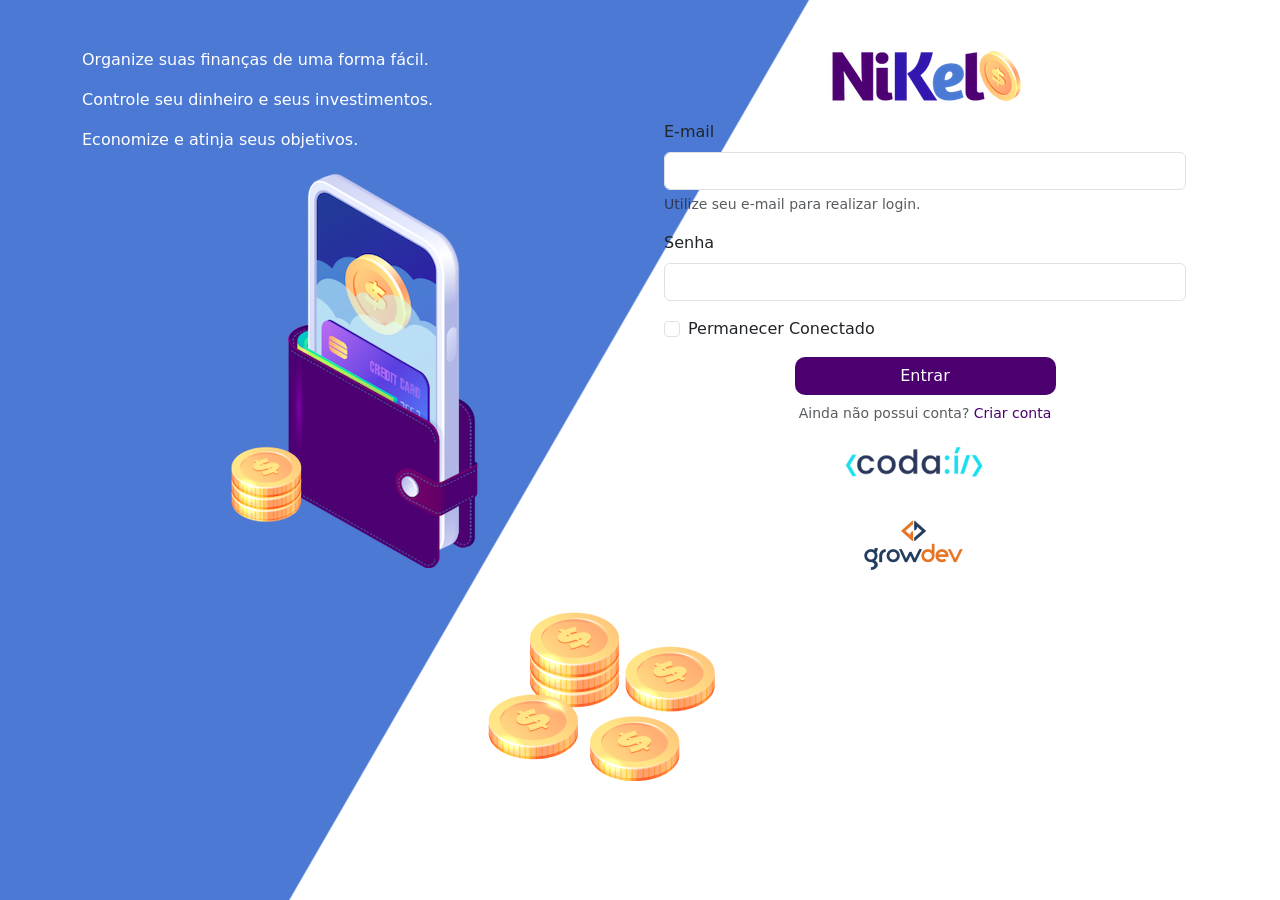
<file: index.html>
<!DOCTYPE html>
<html lang="pt-br">
<head>
    <meta charset="UTF-8">
    <meta http-equiv="X-UA-Compatible" content="IE=edge">
    <meta name="viewport" content="width=device-width, initial-scale=1.0">
    <link href="https://cdn.jsdelivr.net/npm/bootstrap@5.1.3/dist/css/bootstrap.min.css" rel="stylesheet" integrity="sha384-1BmE4kWBq78iYhFldvKuhfTAU6auU8tT94WrHftjDbrCEXSU1oBoqyl2QvZ6jIW3" crossorigin="anonymous">
    <link rel="stylesheet" href="./css/style.css">
    <title>Nikel</title>

</head>
<body id="login">
    <main>
        <div class="container">
            <div class="row vh-100">
                <div class="col d-flex justity-content-center flex-column my-5">
                    <div class="text-login">
                        <p>Organize suas finanças de uma forma fácil.</p>
                        <p>Controle seu dinheiro e seus investimentos.</p>
                        <p>Economize e atinja seus objetivos.</p>
                    </div>
                    <div class="text-center">
                        <img src="./images/pocket.png" alt="pocket image" class="img-fluid">
                        <img src="./images/coins.png" alt="coins image" class="img-fluid d-none d-md-inline coins">
                    </div>
                </div>
                <div class="col d-flex justity-content-center flex-column my-5">
                    <div class="container">
                        <div class="row">
                            <div class="col">
                                <div class="text-center mb-3">
                                    <img src="./images/nikel-logo.png" alt="logo nikel" class="img-fluid">
                                </div>
                            </div>
                        </div>
                        <div class="row">
                            <div class="col">
                                <form id="login-form">
                                    <div class="mb-3">
                                      <label for="email-input" class="form-label">E-mail</label>
                                      <input type="email" class="form-control" id="email-input" aria-describedby="emailHelp">
                                      <div id="emailHelp" class="form-text">Utilize seu e-mail para realizar login.</div>
                                    </div>
                                    <div class="mb-3">
                                      <label for="password-input" class="form-label">Senha</label>
                                      <input type="password" class="form-control" id="password-input">
                                    </div>
                                    <div class="mb-3 form-check">
                                      <input type="checkbox" class="form-check-input" id="session-input">
                                      <label class="form-check-label" for="session-input">Permanecer Conectado</label>
                                    </div>
                                    <button type="submit" class="btn botao-login">Entrar</button>
                                  </form>
                            </div>
                        </div>
                        <div class="row">
                            <div class="col">
                                <p id="link-conta" class="text-center form-text mt-2" data-bs-toggle="modal" data-bs-target="#register-modal">Ainda não possui conta? <span class="link-default" >Criar conta</span></p>
                            </div>
                            <div class="row">
                                <div class="col">
                                    <div class="text-center mt-1">
                                        <img src="./images/codai-logo.png" alt="logo codaí" class="img-fluid">
                                    </div>
                                </div>
                            </div>
                            <div class="row">
                                <div class="col">
                                    <div class="text-center">
                                        <img src="./images/growdev-logo.png" alt="logo growdev" class="img-fluid">
                                    </div>
                                </div>
                            </div>
                        </div>
                    </div>
                </div>
            </div>               
        </div>
        <!-- MODAL -->
        <div class="modal fade" id="register-modal" tabindex="-1" aria-labelledby="exampleModalLabel" aria-hidden="true">
            <div class="modal-dialog">
                <div class="modal-content">
                    <div class="modal-header">
                        <h5 class="modal-title" id="exampleModalLabel">Crie sua Conta</h5>
                        <button type="button" class="btn-close" data-bs-dismiss="modal" aria-label="Close"></button>
                    </div>
                        <form id="create-form">
                        <div class="modal-body">
                            <div class="mb-3">
                                <label for="email-create-input" class="form-label">E-mail</label>
                                <input type="email" class="form-control" id="email-create-input" aria-describedby="emailHelp" required>
                                <div id="emailHelp" class="form-text">Utilize seu e-mail para criar a conta.</div>
                            </div>
                            <div class="mb-3">
                                <label for="password-create-input" class="form-label">Senha</label>
                                <input type="password" class="form-control" id="password-create-input" required>
                                <div id="emailHelp" class="form-text">Utilize uma senha fácil de lembrar e anote para não esquecer</div>
                            </div>
                        </div>
                            <div class="modal-footer">
                            <button type="button" class="btn btn-secondary botao-cancelar" data-bs-dismiss="modal">Cancelar</button>
                            <button type="submit" class="btn botao-login-vertodas ">Criar Conta</button>
                            </div>
                        </form>
                </div>
            </div>
        </div>
    </main>

    <script src="https://cdn.jsdelivr.net/npm/bootstrap@5.1.3/dist/js/bootstrap.bundle.min.js" integrity="sha384-ka7Sk0Gln4gmtz2MlQnikT1wXgYsOg+OMhuP+IlRH9sENBO0LRn5q+8nbTov4+1p" crossorigin="anonymous"></script>
    <script src="./js/index.js"></script>

</body>
</html>
</file>
<file: css/style.css>
#login{
    background: linear-gradient(120deg, #4c79d3 44.9%, white 45%) no-repeat fixed;
}

.text-login{
    color: white;
    font-size: 18;
}

.coins{
    position: absolute;
    bottom: 100px;
}
.botao-login{
    border-radius: 10px;
    background-color: #4c0070 ;
    color:white;
    width: 50%;
    margin: 0 25%; 
}
.botao-login:hover, .botao-login-vertodas:hover{
    background-color: #4c79d3;
    color: white;
}
.link-default{
    color: #4c0070;
    cursor: pointer;
}
.link-default:hover{
    color: #4c79d3;
}
.color-primary{
    color: #4c0070;
}
.color-secundary{
    color: #4c79d3;
}
#app{
    background: linear-gradient(120deg, white 44.9%, #4c79d3 45%) no-repeat fixed;    
}
header{
    border-bottom: 1px solid #bebcdc;
    padding: 5px;
    background-color: white;    
}
.icondetalhe{
    font-size: 50px;
    margin-right: 10px ;   
    vertical-align: middle;
}
.info{
    background-color: white;
    border-radius: 20px 20px 0px 0px;
    padding: 20px 0px 0px 0px;
}
.botao-login-vertodas{
    border-radius: 10px;
    background-color: #4c0070 ;
    color:white;
}
.botao-cancelar{
    border-radius: 10px;
}
.button-float{
    border-radius: 100%;
    height: 60px;
    width: 60px;
    position: fixed;
    bottom: 1rem;
    right: 2rem;
    color: white;
    background-color: #4c0070;
    font-size: 25px;
}
.logout{
    min-width: 5rem;
}
.menu{
    margin-right: 20px;
}
</file>
